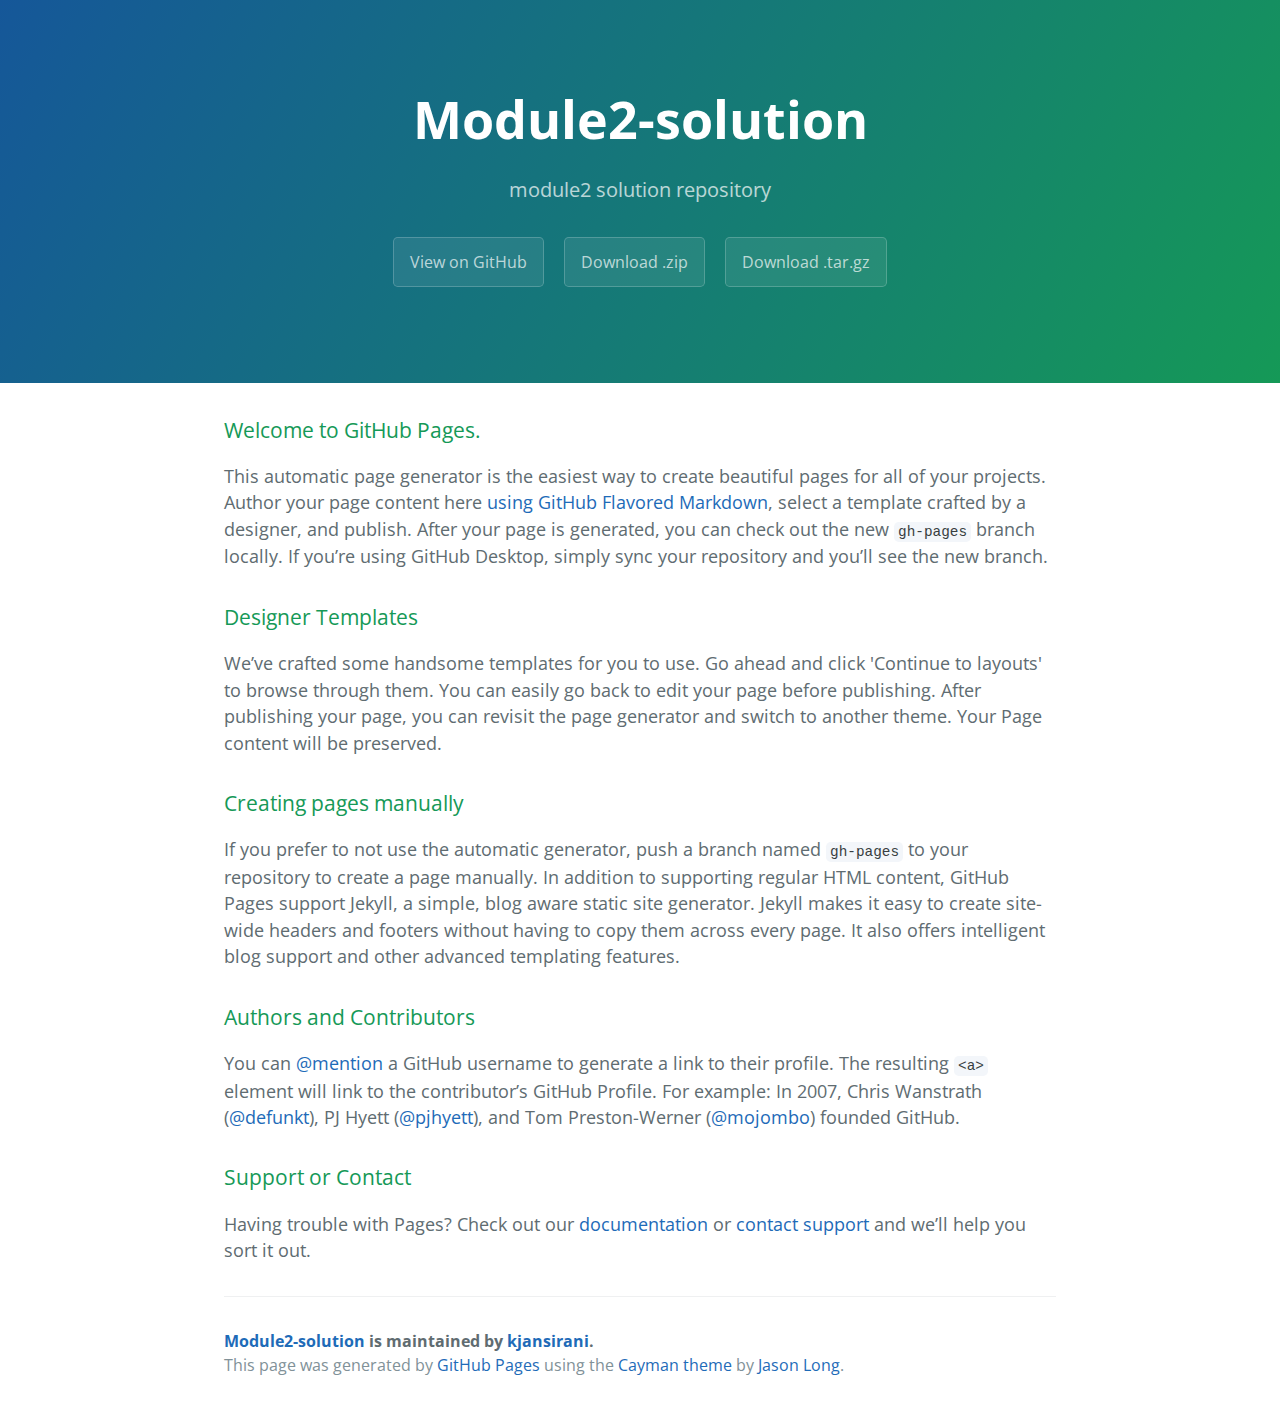
<file: index.html>
<!DOCTYPE html>
<html lang="en-us">
  <head>
    <meta charset="UTF-8">
    <title>Module2-solution by kjansirani</title>
    <meta name="viewport" content="width=device-width, initial-scale=1">
    <link rel="stylesheet" type="text/css" href="stylesheets/normalize.css" media="screen">
    <link href='https://fonts.googleapis.com/css?family=Open+Sans:400,700' rel='stylesheet' type='text/css'>
    <link rel="stylesheet" type="text/css" href="stylesheets/stylesheet.css" media="screen">
    <link rel="stylesheet" type="text/css" href="stylesheets/github-light.css" media="screen">
  </head>
  <body>
    <section class="page-header">
      <h1 class="project-name">Module2-solution</h1>
      <h2 class="project-tagline">module2 solution repository</h2>
      <a href="https://github.com/kjansirani/module2-solution" class="btn">View on GitHub</a>
      <a href="https://github.com/kjansirani/module2-solution/zipball/master" class="btn">Download .zip</a>
      <a href="https://github.com/kjansirani/module2-solution/tarball/master" class="btn">Download .tar.gz</a>
    </section>

    <section class="main-content">
      <h3>
<a id="welcome-to-github-pages" class="anchor" href="#welcome-to-github-pages" aria-hidden="true"><span aria-hidden="true" class="octicon octicon-link"></span></a>Welcome to GitHub Pages.</h3>

<p>This automatic page generator is the easiest way to create beautiful pages for all of your projects. Author your page content here <a href="https://guides.github.com/features/mastering-markdown/">using GitHub Flavored Markdown</a>, select a template crafted by a designer, and publish. After your page is generated, you can check out the new <code>gh-pages</code> branch locally. If you’re using GitHub Desktop, simply sync your repository and you’ll see the new branch.</p>

<h3>
<a id="designer-templates" class="anchor" href="#designer-templates" aria-hidden="true"><span aria-hidden="true" class="octicon octicon-link"></span></a>Designer Templates</h3>

<p>We’ve crafted some handsome templates for you to use. Go ahead and click 'Continue to layouts' to browse through them. You can easily go back to edit your page before publishing. After publishing your page, you can revisit the page generator and switch to another theme. Your Page content will be preserved.</p>

<h3>
<a id="creating-pages-manually" class="anchor" href="#creating-pages-manually" aria-hidden="true"><span aria-hidden="true" class="octicon octicon-link"></span></a>Creating pages manually</h3>

<p>If you prefer to not use the automatic generator, push a branch named <code>gh-pages</code> to your repository to create a page manually. In addition to supporting regular HTML content, GitHub Pages support Jekyll, a simple, blog aware static site generator. Jekyll makes it easy to create site-wide headers and footers without having to copy them across every page. It also offers intelligent blog support and other advanced templating features.</p>

<h3>
<a id="authors-and-contributors" class="anchor" href="#authors-and-contributors" aria-hidden="true"><span aria-hidden="true" class="octicon octicon-link"></span></a>Authors and Contributors</h3>

<p>You can <a href="https://help.github.com/articles/basic-writing-and-formatting-syntax/#mentioning-users-and-teams" class="user-mention">@mention</a> a GitHub username to generate a link to their profile. The resulting <code>&lt;a&gt;</code> element will link to the contributor’s GitHub Profile. For example: In 2007, Chris Wanstrath (<a href="https://github.com/defunkt" class="user-mention">@defunkt</a>), PJ Hyett (<a href="https://github.com/pjhyett" class="user-mention">@pjhyett</a>), and Tom Preston-Werner (<a href="https://github.com/mojombo" class="user-mention">@mojombo</a>) founded GitHub.</p>

<h3>
<a id="support-or-contact" class="anchor" href="#support-or-contact" aria-hidden="true"><span aria-hidden="true" class="octicon octicon-link"></span></a>Support or Contact</h3>

<p>Having trouble with Pages? Check out our <a href="https://help.github.com/pages">documentation</a> or <a href="https://github.com/contact">contact support</a> and we’ll help you sort it out.</p>

      <footer class="site-footer">
        <span class="site-footer-owner"><a href="https://github.com/kjansirani/module2-solution">Module2-solution</a> is maintained by <a href="https://github.com/kjansirani">kjansirani</a>.</span>

        <span class="site-footer-credits">This page was generated by <a href="https://pages.github.com">GitHub Pages</a> using the <a href="https://github.com/jasonlong/cayman-theme">Cayman theme</a> by <a href="https://twitter.com/jasonlong">Jason Long</a>.</span>
      </footer>

    </section>

  
  </body>
</html>
</file>
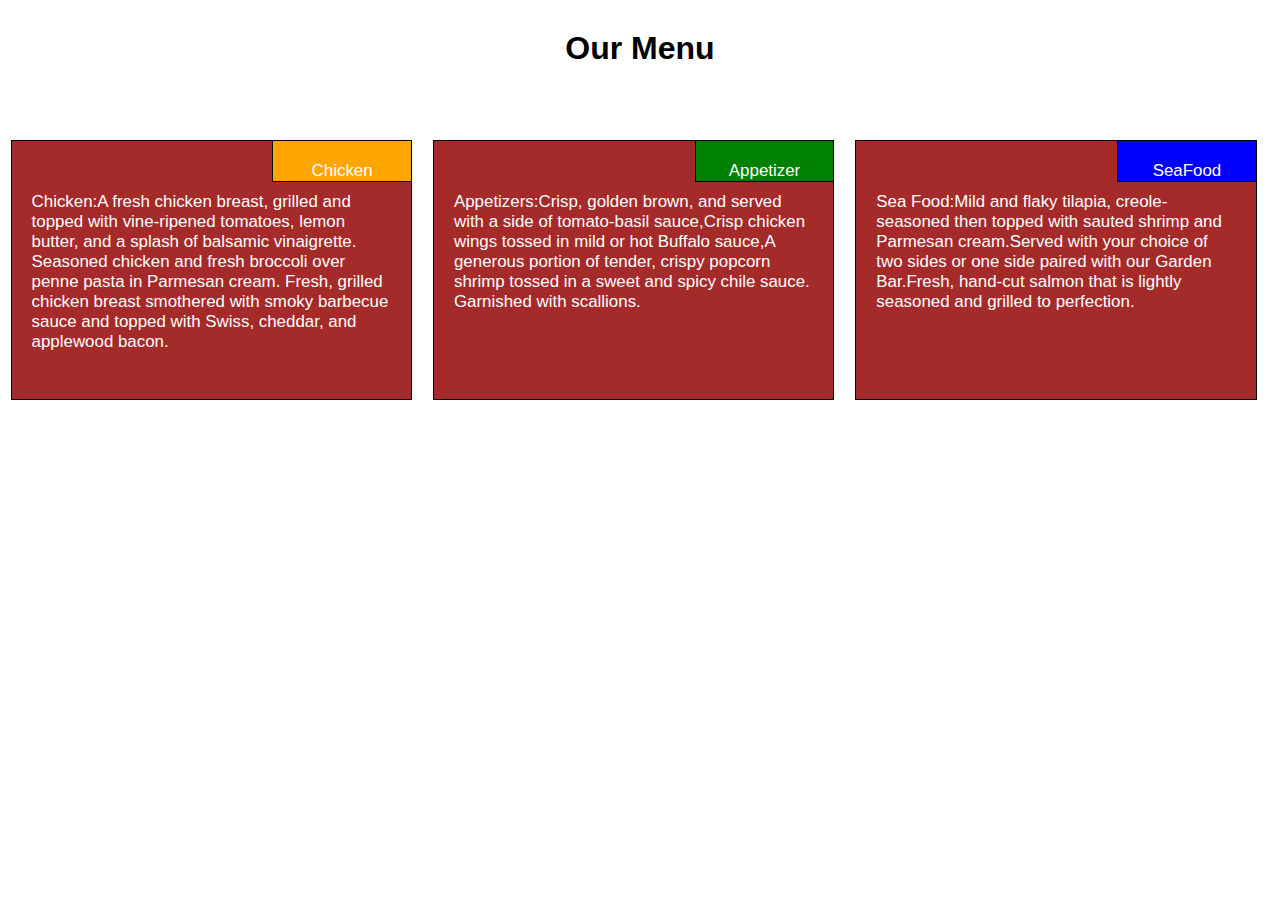
<file: module2-solution/index.html>
<!DOCTYPE html>
<html>
<head>
<meta name="viewport" content="width=device-width, initial-scale=1">
<link rel="stylesheet" href="index.css">
	<title>assignment</title>

</head>
<body>
<h1>Our Menu</h1>
<div class=" row column">
  <div class="col-lg-4 col-md-6 col-mm-12  "><p class="p1 col-lg-4 col-md-4 col-mm-4">Chicken</p><p >Chicken:A fresh chicken breast, grilled and topped with vine-ripened tomatoes, lemon butter, and a splash of balsamic vinaigrette. Seasoned chicken and fresh broccoli over penne pasta in Parmesan cream. Fresh, grilled chicken breast smothered with smoky barbecue sauce and topped with Swiss, cheddar, and applewood bacon.</p></div>
  <div class="col-lg-4 col-md-6 col-mm-12"><p class ="p2 col-lg-4 col-md-4 col-mm-4">Appetizer      </p><p>Appetizers:Crisp, golden brown, and served with a side of tomato-basil sauce,Crisp chicken wings tossed in mild or hot Buffalo sauce,A generous portion of tender, crispy popcorn shrimp tossed in a sweet and spicy chile sauce. Garnished with scallions.</p></div>
  <div class="col-lg-4 col-md-12 col-mm-12"><p class ="p3 col-lg-4 col-md-4 col-mm-4">SeaFood      </p><p>Sea Food:Mild and flaky tilapia, creole-seasoned then topped with sauted shrimp and Parmesan cream.Served with your choice of two sides or one side paired with our Garden Bar.Fresh, hand-cut salmon that is lightly seasoned and grilled to perfection.</p> </div>
  
</div>


</body>
</html>
</file>
<file: stylesheets/stylesheet.css>
* {
  box-sizing: border-box; }

body {
  padding: 0;
  margin: 0;
  font-family: "Open Sans", "Helvetica Neue", Helvetica, Arial, sans-serif;
  font-size: 16px;
  line-height: 1.5;
  color: #606c71; }

a {
  color: #1e6bb8;
  text-decoration: none; }
  a:hover {
    text-decoration: underline; }

.btn {
  display: inline-block;
  margin-bottom: 1rem;
  color: rgba(255, 255, 255, 0.7);
  background-color: rgba(255, 255, 255, 0.08);
  border-color: rgba(255, 255, 255, 0.2);
  border-style: solid;
  border-width: 1px;
  border-radius: 0.3rem;
  transition: color 0.2s, background-color 0.2s, border-color 0.2s; }
  .btn + .btn {
    margin-left: 1rem; }

.btn:hover {
  color: rgba(255, 255, 255, 0.8);
  text-decoration: none;
  background-color: rgba(255, 255, 255, 0.2);
  border-color: rgba(255, 255, 255, 0.3); }

@media screen and (min-width: 64em) {
  .btn {
    padding: 0.75rem 1rem; } }

@media screen and (min-width: 42em) and (max-width: 64em) {
  .btn {
    padding: 0.6rem 0.9rem;
    font-size: 0.9rem; } }

@media screen and (max-width: 42em) {
  .btn {
    display: block;
    width: 100%;
    padding: 0.75rem;
    font-size: 0.9rem; }
    .btn + .btn {
      margin-top: 1rem;
      margin-left: 0; } }

.page-header {
  color: #fff;
  text-align: center;
  background-color: #159957;
  background-image: linear-gradient(120deg, #155799, #159957); }

@media screen and (min-width: 64em) {
  .page-header {
    padding: 5rem 6rem; } }

@media screen and (min-width: 42em) and (max-width: 64em) {
  .page-header {
    padding: 3rem 4rem; } }

@media screen and (max-width: 42em) {
  .page-header {
    padding: 2rem 1rem; } }

.project-name {
  margin-top: 0;
  margin-bottom: 0.1rem; }

@media screen and (min-width: 64em) {
  .project-name {
    font-size: 3.25rem; } }

@media screen and (min-width: 42em) and (max-width: 64em) {
  .project-name {
    font-size: 2.25rem; } }

@media screen and (max-width: 42em) {
  .project-name {
    font-size: 1.75rem; } }

.project-tagline {
  margin-bottom: 2rem;
  font-weight: normal;
  opacity: 0.7; }

@media screen and (min-width: 64em) {
  .project-tagline {
    font-size: 1.25rem; } }

@media screen and (min-width: 42em) and (max-width: 64em) {
  .project-tagline {
    font-size: 1.15rem; } }

@media screen and (max-width: 42em) {
  .project-tagline {
    font-size: 1rem; } }

.main-content :first-child {
  margin-top: 0; }
.main-content img {
  max-width: 100%; }
.main-content h1, .main-content h2, .main-content h3, .main-content h4, .main-content h5, .main-content h6 {
  margin-top: 2rem;
  margin-bottom: 1rem;
  font-weight: normal;
  color: #159957; }
.main-content p {
  margin-bottom: 1em; }
.main-content code {
  padding: 2px 4px;
  font-family: Consolas, "Liberation Mono", Menlo, Courier, monospace;
  font-size: 0.9rem;
  color: #383e41;
  background-color: #f3f6fa;
  border-radius: 0.3rem; }
.main-content pre {
  padding: 0.8rem;
  margin-top: 0;
  margin-bottom: 1rem;
  font: 1rem Consolas, "Liberation Mono", Menlo, Courier, monospace;
  color: #567482;
  word-wrap: normal;
  background-color: #f3f6fa;
  border: solid 1px #dce6f0;
  border-radius: 0.3rem; }
  .main-content pre > code {
    padding: 0;
    margin: 0;
    font-size: 0.9rem;
    color: #567482;
    word-break: normal;
    white-space: pre;
    background: transparent;
    border: 0; }
.main-content .highlight {
  margin-bottom: 1rem; }
  .main-content .highlight pre {
    margin-bottom: 0;
    word-break: normal; }
.main-content .highlight pre, .main-content pre {
  padding: 0.8rem;
  overflow: auto;
  font-size: 0.9rem;
  line-height: 1.45;
  border-radius: 0.3rem; }
.main-content pre code, .main-content pre tt {
  display: inline;
  max-width: initial;
  padding: 0;
  margin: 0;
  overflow: initial;
  line-height: inherit;
  word-wrap: normal;
  background-color: transparent;
  border: 0; }
  .main-content pre code:before, .main-content pre code:after, .main-content pre tt:before, .main-content pre tt:after {
    content: normal; }
.main-content ul, .main-content ol {
  margin-top: 0; }
.main-content blockquote {
  padding: 0 1rem;
  margin-left: 0;
  color: #819198;
  border-left: 0.3rem solid #dce6f0; }
  .main-content blockquote > :first-child {
    margin-top: 0; }
  .main-content blockquote > :last-child {
    margin-bottom: 0; }
.main-content table {
  display: block;
  width: 100%;
  overflow: auto;
  word-break: normal;
  word-break: keep-all; }
  .main-content table th {
    font-weight: bold; }
  .main-content table th, .main-content table td {
    padding: 0.5rem 1rem;
    border: 1px solid #e9ebec; }
.main-content dl {
  padding: 0; }
  .main-content dl dt {
    padding: 0;
    margin-top: 1rem;
    font-size: 1rem;
    font-weight: bold; }
  .main-content dl dd {
    padding: 0;
    margin-bottom: 1rem; }
.main-content hr {
  height: 2px;
  padding: 0;
  margin: 1rem 0;
  background-color: #eff0f1;
  border: 0; }

@media screen and (min-width: 64em) {
  .main-content {
    max-width: 64rem;
    padding: 2rem 6rem;
    margin: 0 auto;
    font-size: 1.1rem; } }

@media screen and (min-width: 42em) and (max-width: 64em) {
  .main-content {
    padding: 2rem 4rem;
    font-size: 1.1rem; } }

@media screen and (max-width: 42em) {
  .main-content {
    padding: 2rem 1rem;
    font-size: 1rem; } }

.site-footer {
  padding-top: 2rem;
  margin-top: 2rem;
  border-top: solid 1px #eff0f1; }

.site-footer-owner {
  display: block;
  font-weight: bold; }

.site-footer-credits {
  color: #819198; }

@media screen and (min-width: 64em) {
  .site-footer {
    font-size: 1rem; } }

@media screen and (min-width: 42em) and (max-width: 64em) {
  .site-footer {
    font-size: 1rem; } }

@media screen and (max-width: 42em) {
  .site-footer {
    font-size: 0.9rem; } }
</file>
<file: stylesheets/github-light.css>
/*
   Copyright 2014 GitHub Inc.

   Licensed under the Apache License, Version 2.0 (the "License");
   you may not use this file except in compliance with the License.
   You may obtain a copy of the License at

       http://www.apache.org/licenses/LICENSE-2.0

   Unless required by applicable law or agreed to in writing, software
   distributed under the License is distributed on an "AS IS" BASIS,
   WITHOUT WARRANTIES OR CONDITIONS OF ANY KIND, either express or implied.
   See the License for the specific language governing permissions and
   limitations under the License.

*/

.pl-c /* comment */ {
  color: #969896;
}

.pl-c1      /* constant, markup.raw, meta.diff.header, meta.module-reference, meta.property-name, support, support.constant, support.variable, variable.other.constant */,
.pl-s .pl-v /* string variable */ {
  color: #0086b3;
}

.pl-e  /* entity */,
.pl-en /* entity.name */ {
  color: #795da3;
}

.pl-s .pl-s1 /* string source */,
.pl-smi      /* storage.modifier.import, storage.modifier.package, storage.type.java, variable.other, variable.parameter.function */ {
  color: #333;
}

.pl-ent /* entity.name.tag */ {
  color: #63a35c;
}

.pl-k /* keyword, storage, storage.type */ {
  color: #a71d5d;
}

.pl-pds              /* punctuation.definition.string, string.regexp.character-class */,
.pl-s                /* string */,
.pl-s .pl-pse .pl-s1 /* string punctuation.section.embedded source */,
.pl-sr               /* string.regexp */,
.pl-sr .pl-cce       /* string.regexp constant.character.escape */,
.pl-sr .pl-sra       /* string.regexp string.regexp.arbitrary-repitition */,
.pl-sr .pl-sre       /* string.regexp source.ruby.embedded */ {
  color: #183691;
}

.pl-v /* variable */ {
  color: #ed6a43;
}

.pl-id /* invalid.deprecated */ {
  color: #b52a1d;
}

.pl-ii /* invalid.illegal */ {
  background-color: #b52a1d;
  color: #f8f8f8;
}

.pl-sr .pl-cce /* string.regexp constant.character.escape */ {
  color: #63a35c;
  font-weight: bold;
}

.pl-ml /* markup.list */ {
  color: #693a17;
}

.pl-mh        /* markup.heading */,
.pl-mh .pl-en /* markup.heading entity.name */,
.pl-ms        /* meta.separator */ {
  color: #1d3e81;
  font-weight: bold;
}

.pl-mq /* markup.quote */ {
  color: #008080;
}

.pl-mi /* markup.italic */ {
  color: #333;
  font-style: italic;
}

.pl-mb /* markup.bold */ {
  color: #333;
  font-weight: bold;
}

.pl-md /* markup.deleted, meta.diff.header.from-file */ {
  background-color: #ffecec;
  color: #bd2c00;
}

.pl-mi1 /* markup.inserted, meta.diff.header.to-file */ {
  background-color: #eaffea;
  color: #55a532;
}

.pl-mdr /* meta.diff.range */ {
  color: #795da3;
  font-weight: bold;
}

.pl-mo /* meta.output */ {
  color: #1d3e81;
}
</file>
<file: module2-solution/index.css>
*{
	box-sizing: border-box;
	font-family:  Arial, Helvetica, sans-serif;
	margin:0;
	padding:0;


}
body{
	background-color:white;
}
h1{
  margin-top: 30px;
	margin-bottom: 10px;
	text-align: center;
	height :100px;
	/*font-family: Helvetica;*/
}
p{
	  border: 1px solid black;
    
	  background-color: #A52A2A;
	  width: 95%;
	  height: 260px;
	  text-align: left;
    font-size: 16.9px;
    padding:20px;
	  margin:0px 16px 10px 0px;
	  margin-color: #A52A2A;
	  margin-right: auto;
	  margin-left: auto;    
	  color: white;

}
.p1{    
    border: 1px solid black;
	  background-color: orange;
	  /*margin-width: 19%;*/
	  height: 20px;
    text-align: center;
	  margin-left: 64.5%;
	  color: white;
    float:right;
    clear:both;
}
.p2{    
    border: 1px solid black;
    background-color: green;
    /*margin-width: 19%;*/
    height: 20px;
    text-align: center;
    margin-left: 64.5%;
    color: white;
    float:right;
    clear:both;
}
.p3{    
    border: 1px solid black;
    background-color:blue;
    /*margin-width: 19%;*/
    height: 20px;
    text-align: center;
    margin-left: 64.5%;
    color: white;
    float:right;
    clear:both;
}

.column{
	
	width: 80%
  height:20%;
	/*text-align: left;
  clear:rigth;*/
}

.row {
  width: 100%;
}
@media (min-width: 992px) {
  .col-lg-1, .col-lg-2, .col-lg-3, .col-lg-4, .col-lg-5, .col-lg-6, .col-lg-7, .col-lg-8, .col-lg-9, .col-lg-10, .col-lg-11, .col-lg-12 {
    float: left;
    /*border: 1px solid green;
    /*padding:1px solid blue;
    margin:1px;*/
  }
  .col-lg-1 {
    width: 8.33%;
  }
  .col-lg-2 {
    width: 16.66%;
  }
  .col-lg-3 {
    width: 25%;
  }
  .col-lg-4 {
    width: 33%;
  }
  .col-lg-5 {
    width: 41.66%;
  }
  .col-lg-6 {
    width: 50%;
  }
  .col-lg-7 {
    width: 58.33%;
  }
  .col-lg-8 {
    width: 66.66%;
  }
  .col-lg-9 {
    width: 74.99%;
  }
  .col-lg-10 {
    width: 83.33%;
  }
  .col-lg-11 {
    width: 91.66%;
  }
  .col-lg-12 {
    width: 100%;
  }
}

@media (min-width: 768px) and (max-width: 991px) {
  .col-md-1, .col-md-2, .col-md-3, .col-md-4, .col-md-5, .col-md-6, .col-md-7, .col-md-8, .col-md-9, .col-md-10, .col-md-11, .col-md-12 {
    float: left;
    /*border: 1px solid green;*/
  }
  .col-md-1 {
    width: 8.33%;
  }
  .col-md-2 {
    width: 16.66%;
  }
  .col-md-3 {
    width: 25%;
  }
  .col-md-4 {
    width: 33%;
  }
  .col-md-5 {
    width: 41.66%;
  }
  .col-md-6 {
    width: 50%;
  }
  .col-md-7 {
    width: 58.33%;
  }
  .col-md-8 {
    width: 66.66%;
  }
  .col-md-9 {
    width: 74.99%;
  }
  .col-md-10 {
    width: 83.33%;
  }
  .col-md-11 {
    width: 91.66%;
  }
  .col-md-12 {
    width: 100%;
  }
}
@media (max-width: 767px) {
  .col-mm-1, .col-mm-2, .col-mm-3, .col-mm-4, .col-mm-5, .col-mm-6, .col-mm-7, .col-mm-8, .col-mm-9, .col-mm-10, .col-mm-11, .col-mm-12 {
    float: left;
    /*border: 1px solid green;*/
  }
  .col-mm-1 {
    width: 8.33%;
  }
  .col-mm-2 {
    width: 16.66%;
  }
  .col-mm-3 {
    width: 25%;
  }
  .col-mm-4 {
    width: 33%;
  }
  .col-mm-5 {
    width: 41.66%;
  }
  .col-mm-6 {
    width: 50%;
  }
  .col-mm-7 {
    width: 58.33%;
  }
  .col-mm-8 {
    width: 66.66%;
  }
  .col-mm-9 {
    width: 74.99%;
  }
  .col-mm-10 {
    width: 83.33%;
  }
  .col-mm-11 {
    width: 91.66%;
  }
  .col-mm-12 {
    width: 100%;
  }
}
</file>
